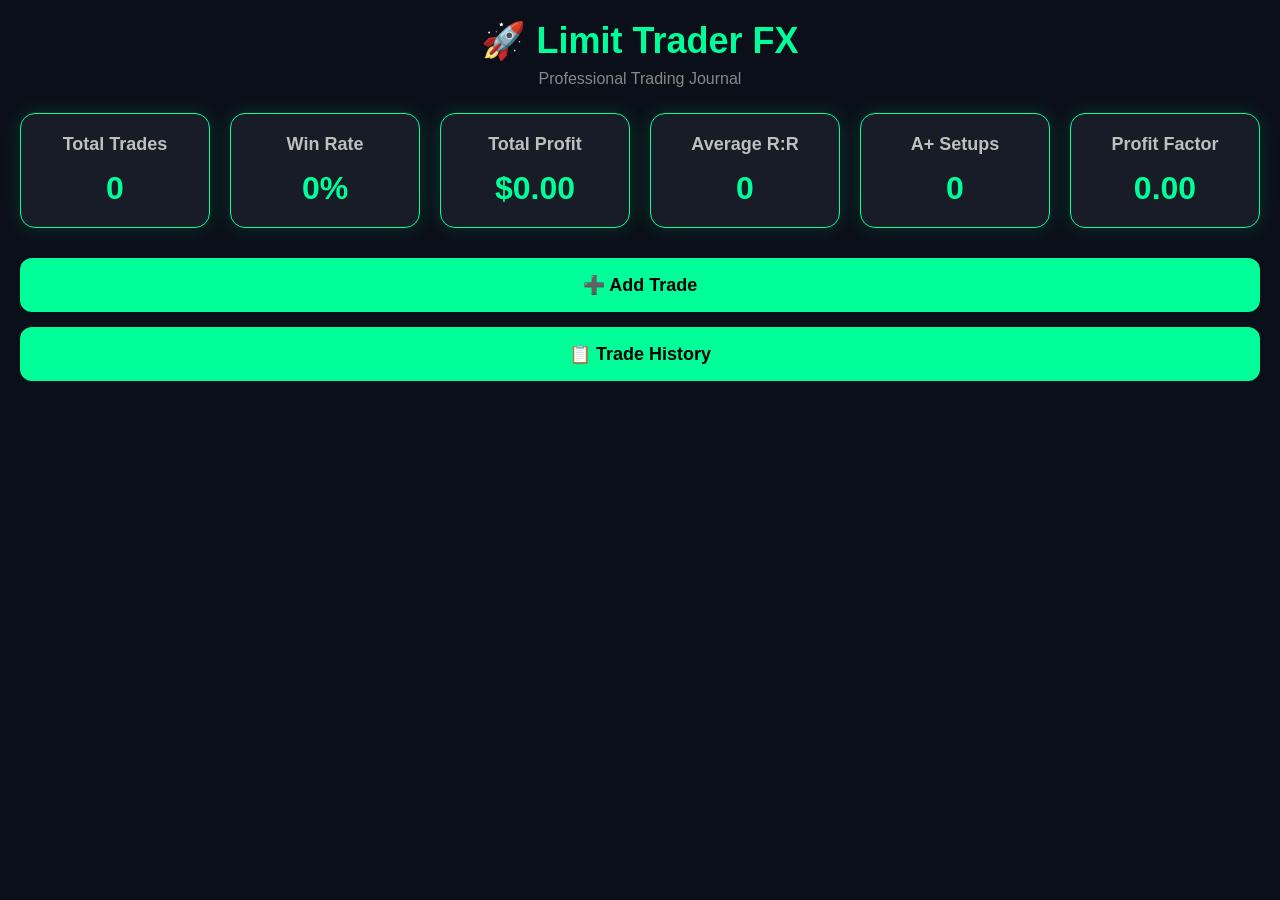
<file: index.html>
<!DOCTYPE html>
<html lang="en">
<head>
    <meta charset="UTF-8">
    <meta name="viewport" content="width=device-width, initial-scale=1.0">
    
    <title>Limit Trader FX</title>
    <meta name="description" content="Professional Trading Journal">

    <!-- PWA Setup -->
    <link rel="manifest" href="manifest.json">
    <meta name="theme-color" content="#0f172a">
    <link rel="icon" href="icon-192.png">

    <link rel="stylesheet" href="style.css">
</head>

<body>

    <header>
        <h1>🚀 Limit Trader FX</h1>
        <p>Professional Trading Journal</p>
    </header>

    <div class="dashboard">
        <div class="card">
            <h2>Total Trades</h2>
            <h1 id="totalTrades">0</h1>
        </div>
        <div class="card">
            <h2>Win Rate</h2>
            <h1 id="winRate">0%</h1>
        </div>
        <div class="card">
            <h2>Total Profit</h2>
            <h1 id="totalProfit">$0</h1>
        </div>
        <div class="card">
            <h2>Average R:R</h2>
            <h1 id="averageRR">0</h1>
        </div>
        <div class="card">
            <h2>A+ Setups</h2>
            <h1 id="aPlus">0</h1>
        </div>
        <div class="card">
            <h2>Profit Factor</h2>
            <h1 id="profitFactor">0</h1>
        </div>
    </div>

    <div class="menu">
        <a href="add-trade.html">
            <button>➕ Add Trade</button>
        </a>

        <a href="history.html">
            <button>📋 Trade History</button>
        </a>

        <!-- Install App Button -->
        <button id="installButton" style="background:#00ff88; color:#0f172a; font-weight:bold; display:none;">
            📲 Install App
        </button>
    </div>

    <script src="script.js"></script>

    <!-- PWA Scripts -->
    <script>
        let deferredPrompt;

        // Register Service Worker
        if ("serviceWorker" in navigator) {
            navigator.serviceWorker.register("sw.js")
                .then(() => console.log("✅ Service Worker Registered"))
                .catch(err => console.log("❌ Service Worker Error:", err));
        }

        // Show Install Button
        window.addEventListener('beforeinstallprompt', (e) => {
            deferredPrompt = e;
            document.getElementById('installButton').style.display = 'block';
        });

        // Handle Install Click
        document.getElementById('installButton').addEventListener('click', () => {
            if (deferredPrompt) {
                deferredPrompt.prompt();
                deferredPrompt.userChoice.then((choice) => {
                    if (choice.outcome === 'accepted') {
                        console.log('✅ User installed Limit Trader FX');
                    }
                    deferredPrompt = null;
                });
            }
        });
    </script>

</body>
</html>
</file>
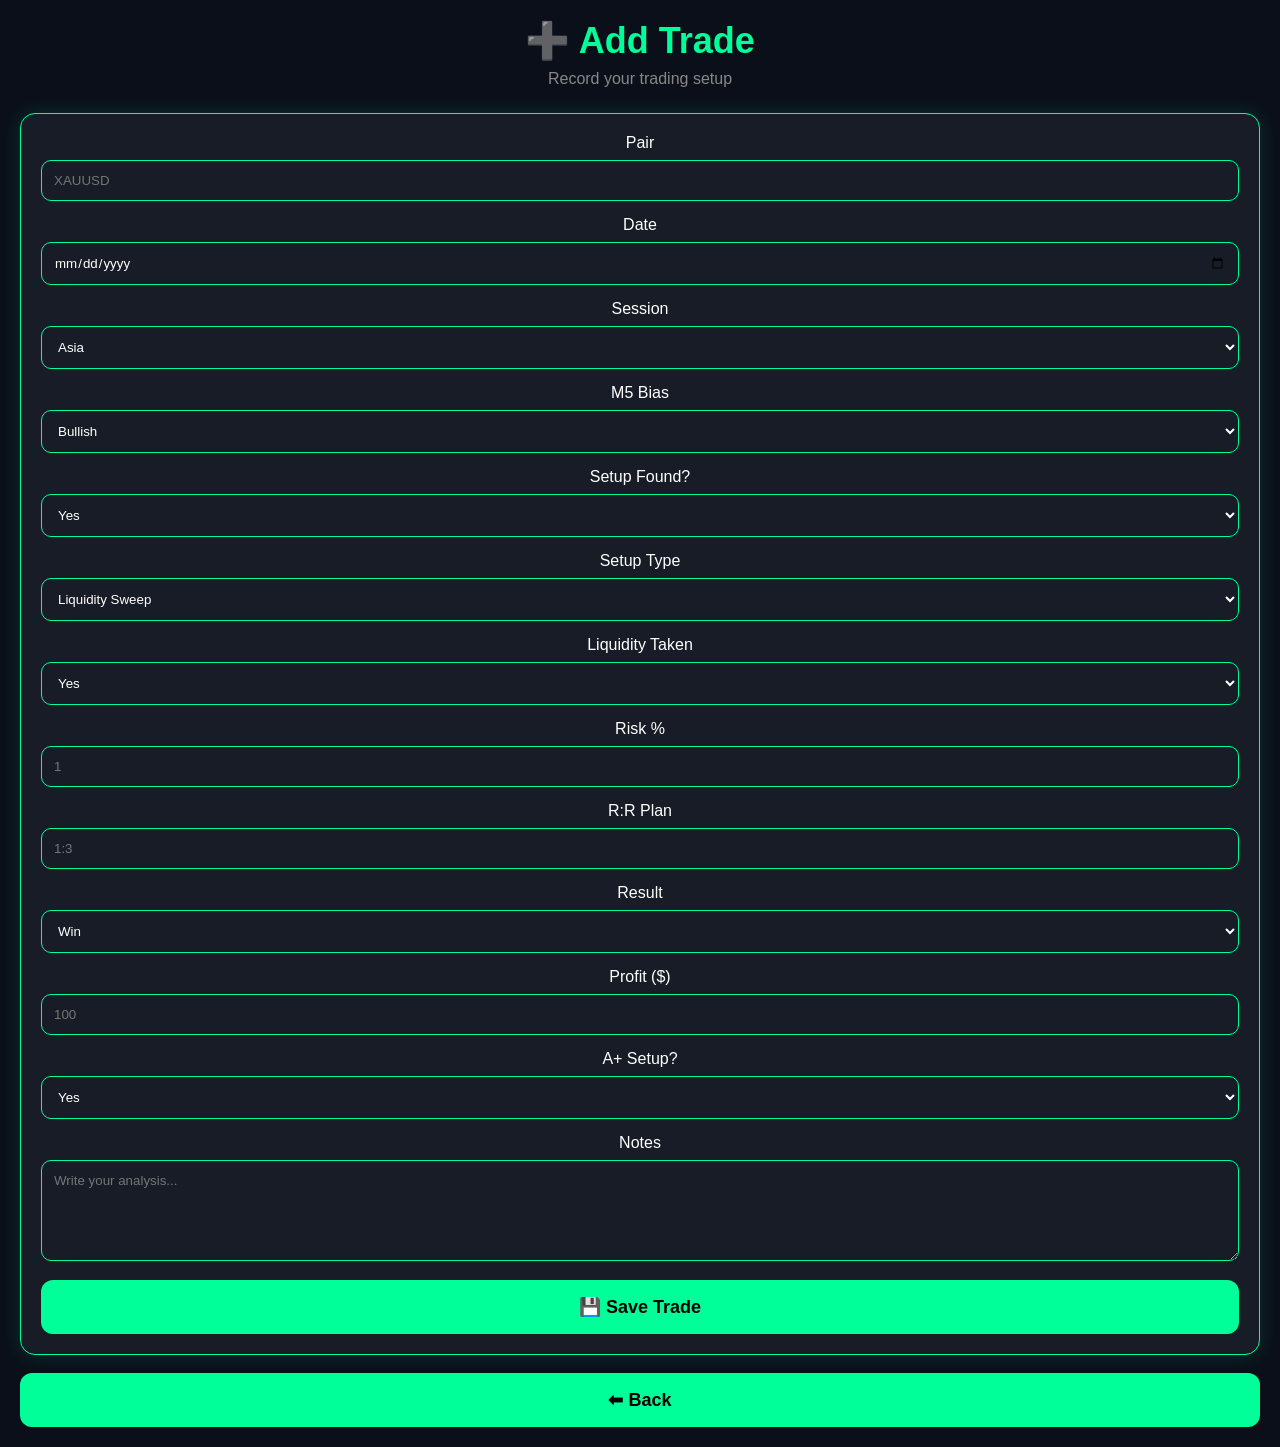
<file: add-trade.html>
<!DOCTYPE html>
<html lang="en">
<head>
<meta charset="UTF-8">
<meta name="viewport" content="width=device-width, initial-scale=1.0">
<title>Add Trade</title>
<link rel="stylesheet" href="style.css">
</head>

<body>

<header>
<h1>➕ Add Trade</h1>
<p>Record your trading setup</p>
</header>

<div class="card">

<label>Pair</label>
<input type="text" id="pair" placeholder="XAUUSD">

<label>Date</label>
<input type="date" id="date">

<label>Session</label>
<select id="session">
<option>Asia</option>
<option>London</option>
<option>New York</option>
</select>

<label>M5 Bias</label>
<select id="bias">
<option>Bullish</option>
<option>Bearish</option>
</select>

<label>Setup Found?</label>
<select id="setup">
<option>Yes</option>
<option>No</option>
</select>

<label>Setup Type</label>
<select id="setupType">
<option>Liquidity Sweep</option>
<option>CHOCH</option>
<option>Breaker</option>
<option>Order Block</option>
<option>FVG</option>
</select>

<label>Liquidity Taken</label>
<select id="liquidity">
<option>Yes</option>
<option>No</option>
</select>

<label>Risk %</label>
<input type="number" id="risk" placeholder="1">

<label>R:R Plan</label>
<input type="text" id="rr" placeholder="1:3">

<label>Result</label>
<select id="result">
<option>Win</option>
<option>Loss</option>
<option>Break Even</option>
</select>

<label>Profit ($)</label>
<input type="number" id="profit" placeholder="100">

<label>A+ Setup?</label>
<select id="aplus">
<option>Yes</option>
<option>No</option>
</select>

<label>Notes</label>
<textarea id="notes" rows="5" placeholder="Write your analysis..."></textarea>

<button id="saveTrade">💾 Save Trade</button>

</div>

<br>

<a href="index.html">
<button>⬅ Back</button>
</a>

<script src="script.js"></script>

</body>
</html>
</file>
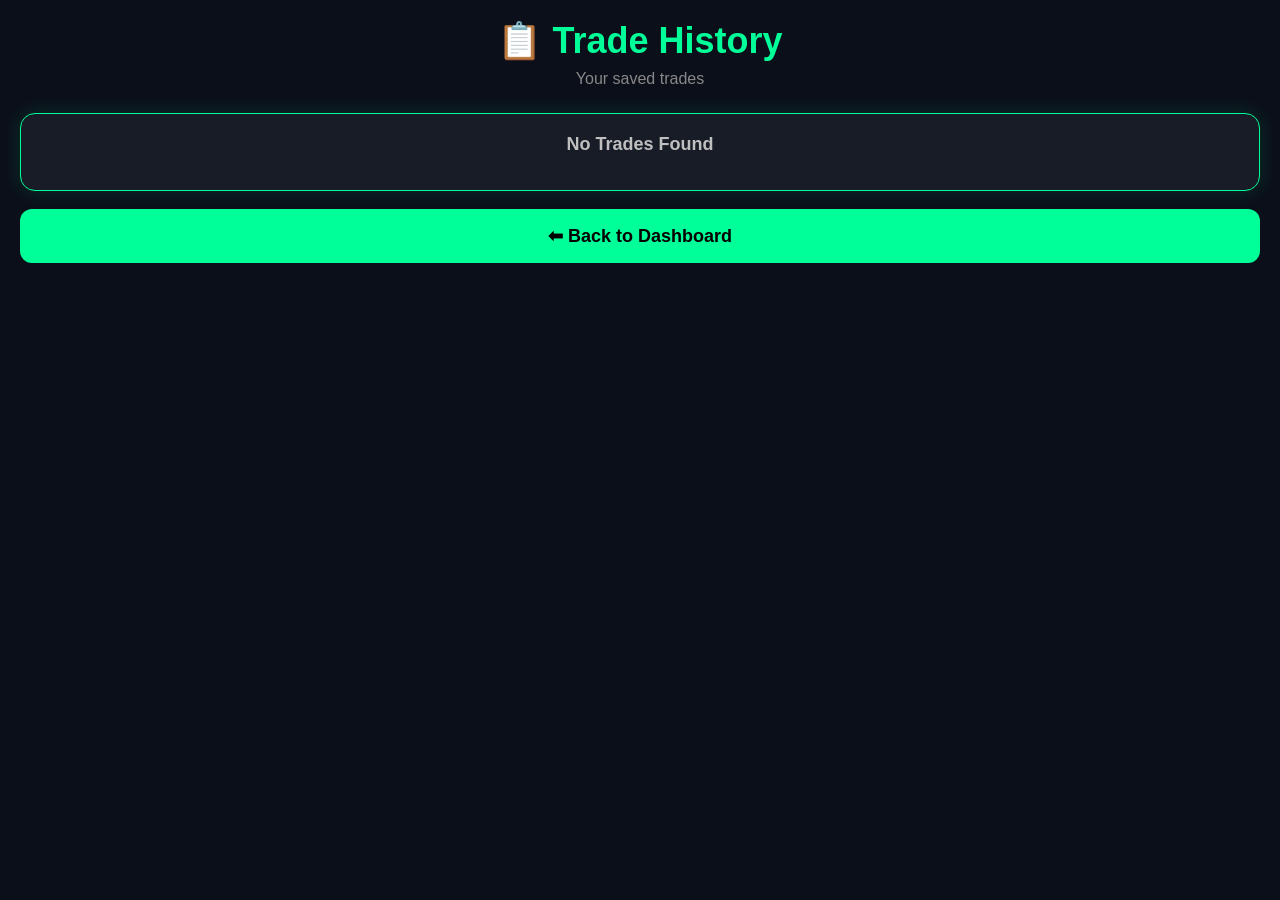
<file: history.html>
<!DOCTYPE html>
<html lang="en">
<head>
<meta charset="UTF-8">
<meta name="viewport" content="width=device-width, initial-scale=1.0">
<title>Trade History</title>
<link rel="stylesheet" href="style.css">
</head>

<body>

<header>
<h1>📋 Trade History</h1>
<p>Your saved trades</p>
</header>

<div id="history"></div>

<br>

<a href="index.html">
<button>⬅ Back to Dashboard</button>
</a>

<script src="script.js"></script>

</body>
</html>
</file>
<file: style.css>
*{
margin:0;
padding:0;
box-sizing:border-box;
font-family:Arial,sans-serif;
}

body{
background:#0b0f19;
color:white;
padding:20px;
}

header{
text-align:center;
margin-bottom:25px;
}

header h1{
font-size:36px;
color:#00ff99;
}

header p{
color:#888;
margin-top:8px;
}

.dashboard{
display:grid;
grid-template-columns:repeat(auto-fit,minmax(150px,1fr));
gap:20px;
margin-bottom:30px;
}

.card{
background:#171c26;
border:1px solid #00ff99;
border-radius:15px;
padding:20px;
text-align:center;
box-shadow:0 0 20px rgba(0,255,153,.15);
}

.card h2{
font-size:18px;
color:#bfbfbf;
margin-bottom:15px;
}

.card h1{
font-size:32px;
color:#00ff99;
}

.menu{
display:flex;
flex-direction:column;
gap:15px;
}

button{
width:100%;
padding:16px;
border:none;
border-radius:12px;
background:#00ff99;
color:#000;
font-size:18px;
font-weight:bold;
cursor:pointer;
transition:.3s;
}

button:hover{
transform:scale(1.03);
}

input,
select,
textarea{
width:100%;
padding:12px;
margin-top:8px;
margin-bottom:15px;
background:#171c26;
color:white;
border:1px solid #00ff99;
border-radius:10px;
}

table{
width:100%;
border-collapse:collapse;
margin-top:20px;
}

th{
background:#00ff99;
color:black;
padding:12px;
}

td{
padding:10px;
border-bottom:1px solid #333;
text-align:center;
}

tr:hover{
background:#1d2330;
}
</file>
